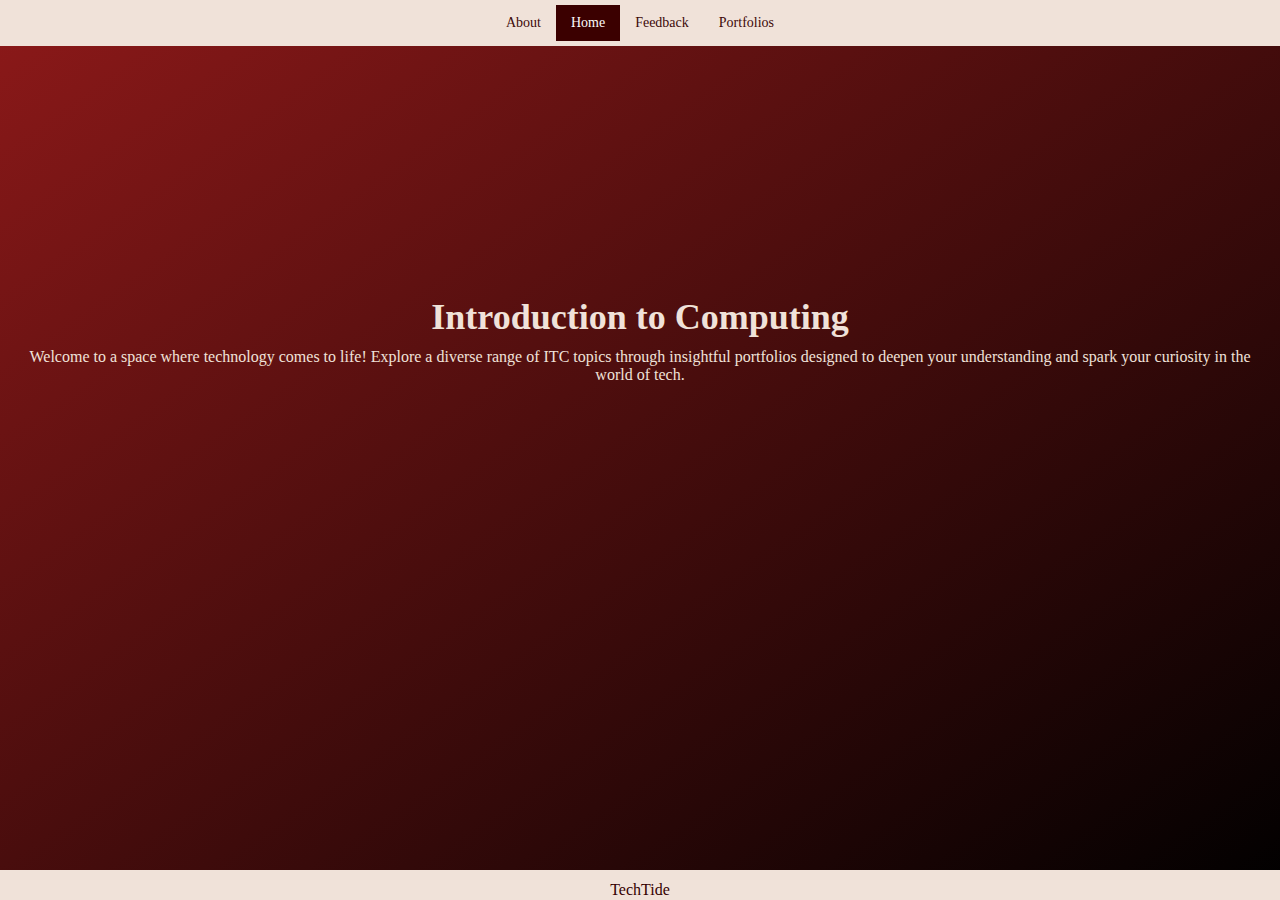
<file: index.html/index.html>
<!DOCTYPE html>
<html lang="en">
<head>
  <meta charset="UTF-8">
  <meta name="viewport" content="width=device-width, initial-scale=1.0">
  <title>Home</title>
  <link rel="stylesheet" href="https://cdnjs.cloudflare.com/ajax/libs/font-awesome/6.7.1/css/all.min.css" integrity="sha512-5Hs3dF2AEPkpNAR7UiOHba+lRSJNeM2ECkwxUIxC1Q/FLycGTbNapWXB4tP889k5T5Ju8fs4b1P5z/iB4nMfSQ==" crossorigin="anonymous" referrerpolicy="no-referrer" />
  <link rel="stylesheet" type="text/css" href="style.css">
</head>
<div class="footer">
  <p1>TechTide</p1>
</div>
<body>

<body>
  <div class="topnav">
    <a href="about.html">About</a>
    <a href="index.html" class="active">Home</a>
    <a href="Feedback.html">Feedback</a>
    <a href="portfolios.html">Portfolios</a>
  </div>

  <div class="main-content">
    <div class="header">
      <h1>Introduction to Computing</h1>
      <p>Welcome to a space where technology comes to life! Explore a diverse range of ITC topics through insightful portfolios designed to deepen your understanding and spark your curiosity in the world of tech.</p>
    </div>
  </div>


  </div>
</body>
</html>
</file>
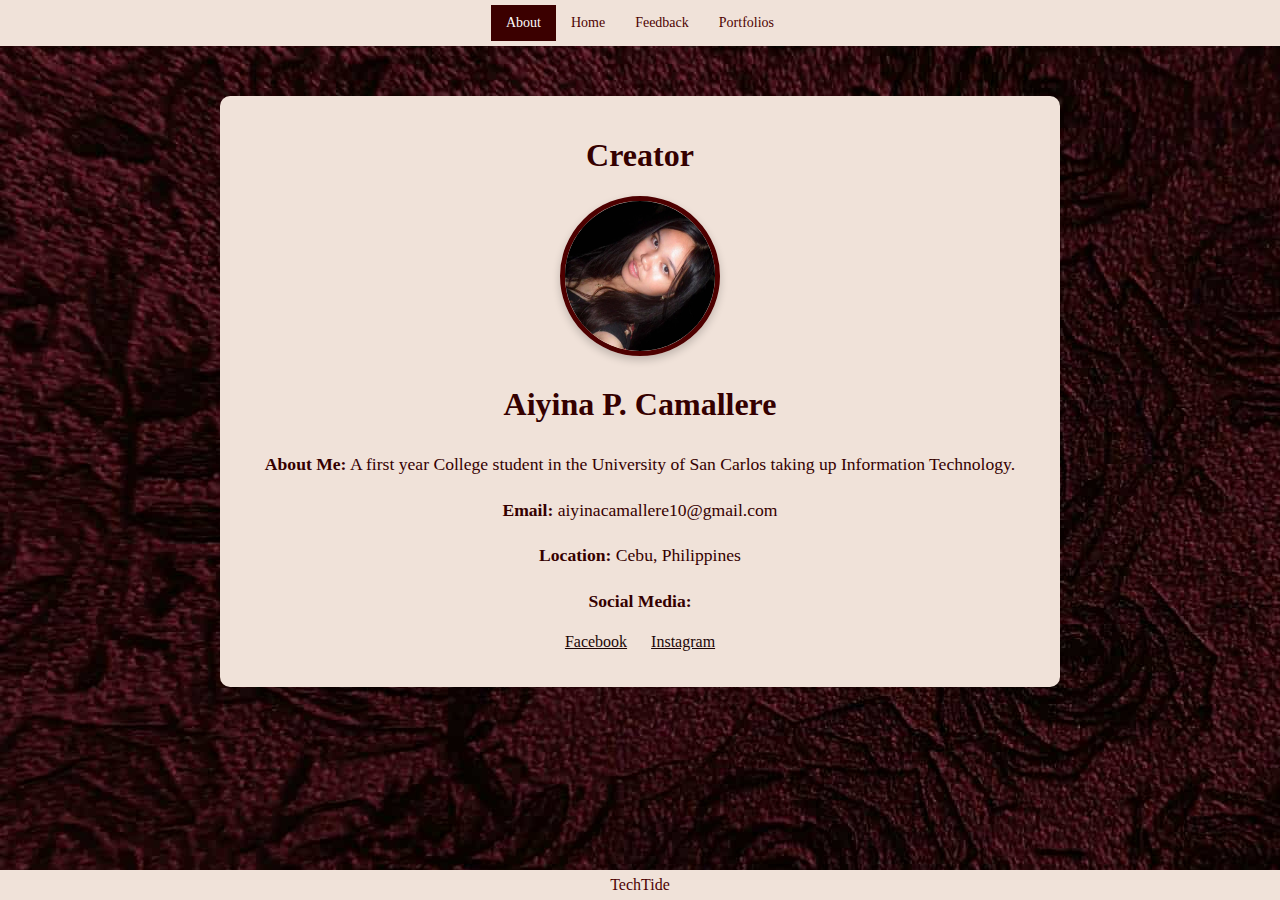
<file: index.html/About.html>
<!DOCTYPE html>
<html lang="en">
<head>
    <meta charset="UTF-8">
    <meta name="viewport" content="width=device-width, initial-scale=1.0">
    <title>About Me</title>
    <link rel="stylesheet" href="about.css">
</head>
<div class="topnav">
   <a href="about.html"class="active">About</a>
   <a href="index.html" >Home</a>
   <a href="Feedback.html">Feedback</a>
   <a href="portfolios.html">Portfolios</a>
 </div>
 <div class="footer">
   <p>TechTide</p>
 </div>
<body>
<body>
    <div class="about-container">
      <h1>Creator</h1>
        <div class="profile-photo">
            <img src="images/pic.jpg" alt="Your Name">
        </div>
        <div class="personal-details">
            <h2>Aiyina P. Camallere</h2>
            <p><strong>About Me:</strong> A first year College student in the University of San Carlos taking up Information Technology.</p>
            <p><strong>Email:</strong> aiyinacamallere10@gmail.com</p>
            <p><strong>Location:</strong> Cebu, Philippines</p>
            <p><strong>Social Media:</strong></p>
            <ul>
                <li><a href="https://www.facebook.com/aiyina.camallere.2024?" target="_blank">Facebook</a></li>
                <li><a href="https://l.facebook.com/l.php?u=https%3A%2F%2Fwww.instagram.com%2Fai_yina%2Fprofilecard%2F%3Figsh%3DMTY1N2NqcDR5aHdrZQ%253D%253D%26fbclid%3DIwZXh0bgNhZW0CMTAAAR2XlNVl4Vbpmm59qGIHxsu1a4rlyVPrApivovMjgoEJX5FBKLhjksmLaWg_aem_yRRYVjGOwoGTynNt9DRZhA&h=AT3gWrRBreQpnOW8_fVB7q8u6uqOYtuxcnCK3lMR3O2YCvc5myP27TYnfxpjUsOAkx2ki5VejI-kiCpIO60nN6J7ADbWjlb-bhLQpjnrRpXcCC49f6kzdAWPuse3h5eusUGW9RWkOXgcb9Y" target="_blank">Instagram</a></li>
            </ul>
        </div>
    </div>
</body>
</html>
</file>
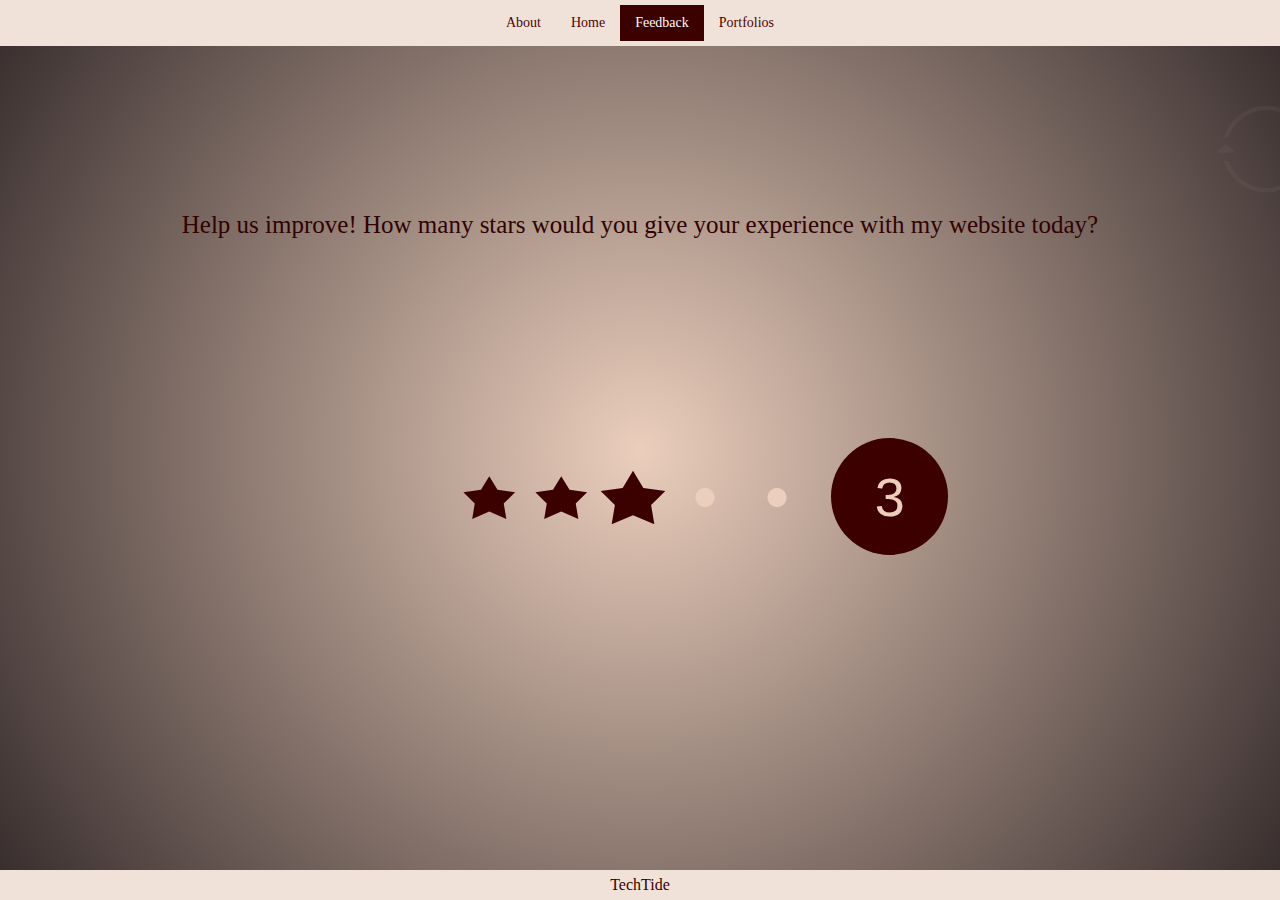
<file: index.html/Feedback.html>
<!DOCTYPE html>
<html lang="en">
<head>
    <meta charset="UTF-8">
    <meta http-equiv="X-UA-Compatible" content="IE=edge">
    <meta name="viewport" content="width=device-width, initial-scale=1.0">
    <title>Star Rating</title>
    <link rel="stylesheet" href="feedback.css">
</head>
<div class="footer">
    <p1>TechTide</p1>
  </div>
  <body>
  
  <body>
    <div class="topnav">
      <a href="about.html">About</a>
      <a href="index.html" >Home</a>
      <a href="Feedback.html"class="active">Feedback</a>
      <a href="portfolios.html">Portfolios</a>
    </div>
    <h1>Help us improve! How many stars would you give your experience with my website today?</h1>
<body>
  <div class="star-rating">
    <div class="stars">
      <label class="number"><input type="radio" name="rating" value="0"></label>
      <label class="star"><input type="radio" name="rating" value="1"></label>
      <label class="star"><input type="radio" name="rating" value="2"></label>
      <label class="star"><input type="radio" name="rating" value="3" checked></label>
      <label class="star"><input type="radio" name="rating" value="4"></label>
      <label class="star"><input type="radio" name="rating" value="5"></label>
      <div class="number-rating"></div>
    </div>
  </div>
</body>
</html>
</file>
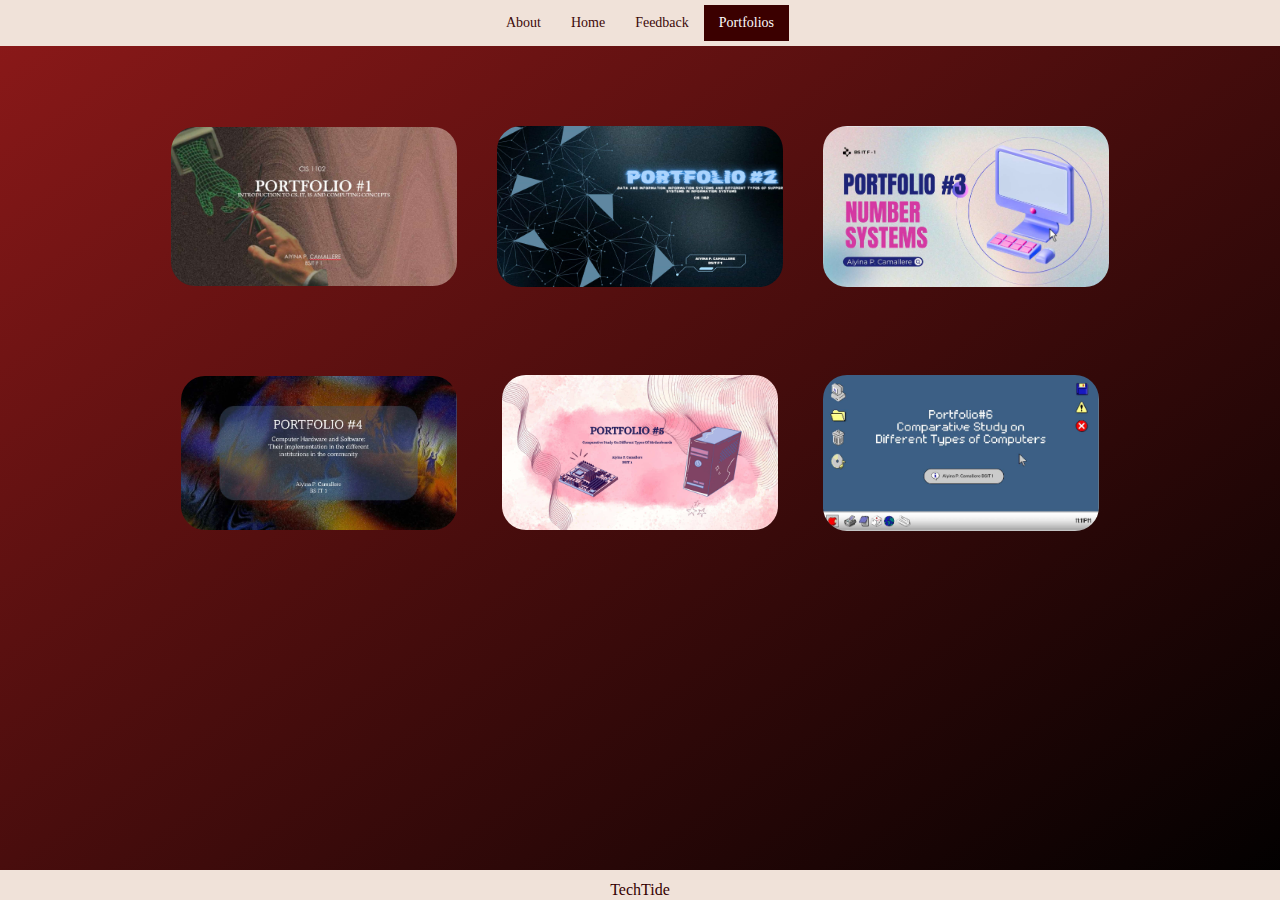
<file: index.html/portfolios.html>
<!DOCTYPE html>
<html lang="en">
<head>
   <title>About Sidebar</title>
   <link rel="stylesheet" href="https://cdnjs.cloudflare.com/ajax/libs/font-awesome/6.7.1/css/all.min.css" integrity="sha512-5Hs3dF2AEPkpNAR7UiOHba+lRSJNeM2ECkwxUIxC1Q/FLycGTbNapWXB4tP889k5T5Ju8fs4b1P5z/iB4nMfSQ==" crossorigin="anonymous" referrerpolicy="no-referrer" />
   <link rel="stylesheet" type="text/css" href="style.css">
</head>
<body>
  <div class="topnav">
    <a href="about.html">About</a>
    <a href="index.html" >Home</a>
    <a href="Feedback.html">Feedback</a>
    <a href="portfolios.html"class="active">Portfolios</a>
  </div>
 <div class="container">
    <div class="card__container"></div>
    <article class="card__article">
      <img src="images/port1.jpg" alt="image" class="card__img">

      <div class="card__data">
          <h2 class="card__title">Introduction to CS,IT,IS and Computing Concepts</h2>
          <a href="presentation.html" class="card__button">Read More</a>
      </div>
    </article>


    <article class="card__article">
      <img src="images/port2.jpg" alt="image" class="card__img">

      <div class="card__data">
          <h2 class="card__title">Data and Information, Information Systems and different Types of Support Systems in Information Systems</h2>
          <a href="presentation2.html" class="card__button">Read More</a>
      </div>
    </article>

  <article class="card__article">
      <img src="images/port3.jpg" alt="image" class="card__img">

      <div class="card__data">
          <h2 class="card__title">Number Systems</h2>
          <a href="presentation3.html" class="card__button">Read More</a>
      </div>
    </article>


<div class="container2">
 <article class="card__article">
      <img src="images/port4.jpg" alt="image" class="card__img">

      <div class="card__data">
          <h2 class="card__title">Computer Hardware and Software: Their Implementations in the different institutions in the community</h2>
          <a href="presentation4.html" class="card__button">Read More</a>
      </div>
    </article>

 <article class="card__article">
      <img src="images/port5.jpg" alt="image" class="card__img">

      <div class="card__data">
          <h2 class="card__title">Comparative Study of Different Types of Motherboards</h2>
          <a href="presentation.html5" class="card__button">Read More</a>
      </div>
    </article>

 <article class="card__article">
      <img src="images/port6.jpg" alt="image" class="card__img">

      <div class="card__data">
          <h2 class="card__title">Comparative Study on Different Types of Computers</h2>
          <a href="presentation.html6" class="card__button">Read More</a>
      </div>
    </article>

    <div class="footer">
      <p1>TechTide</p1>
    </div>
</file>
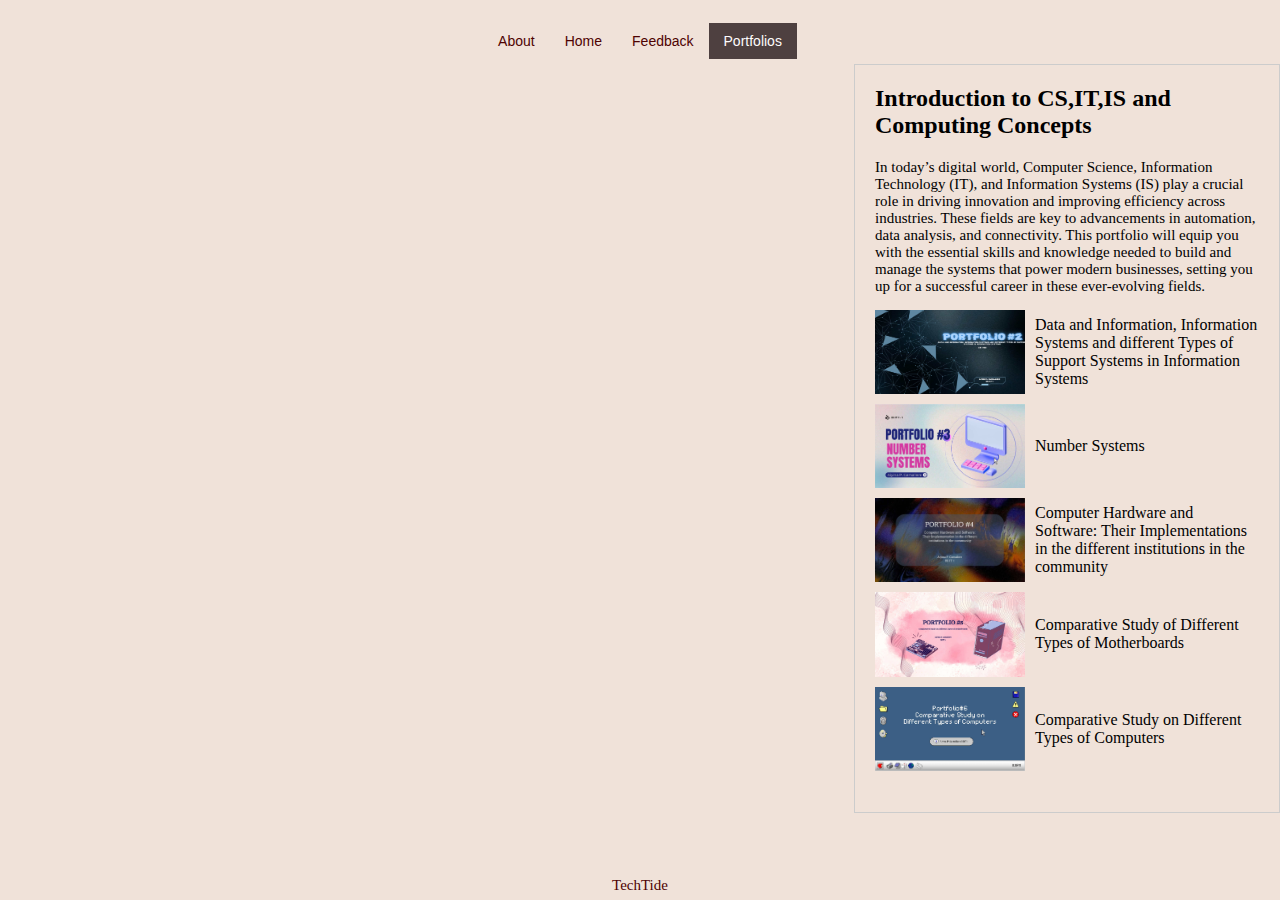
<file: index.html/presentation.html>
<!DOCTYPE html>
<html lang="en">
<head>
    <title>CSS Website Layout</title>
    <meta charset="utf-8">
    <meta name="viewport" content="width=device-width, initial-scale=1">
    <link rel="stylesheet" href="presentation.css"> 
</head>
​<div class="footer">
    <p>TechTide</p>
  </div>
<body>
    <div class="topnav">
        <a href="about.html">About</a>
        <a href="index.html">Home</a>
        <a href="Feedback.html">Feedback</a>
        <a href="portfolios.html" class="active">Portfolios</a>
    </div>
    

    <div class="row">
        <div class="container">
            <iframe src="https://docs.google.com/presentation/d/e/2PACX-1vRsT3tOLqp0QDCvjqCtIZ2y3ENWzrZH7uC4LjhplNfAxl6nVpIEbfEuPLGGnuT7nA/embed?start=true&loop=false&delayms=3000" frameborder="0" width="1280" height="749" allowfullscreen="true" mozallowfullscreen="true" webkitallowfullscreen="true"></iframe>    
            <div class="column side">
                <h2>Introduction to CS,IT,IS and Computing Concepts</h2>
                <p>In today’s digital world, Computer Science, Information Technology (IT), and Information Systems (IS) play a crucial role in driving innovation and improving efficiency across industries. These fields are key to advancements in automation, data analysis, and connectivity. This portfolio will equip you with the essential skills and knowledge needed to build and manage the systems that power modern businesses, setting you up for a successful career in these ever-evolving fields.</p>

                <div class="portfolio-item">
                    <img src="images/port2.jpg" alt="Portfolio 2" class="portfolio-img">
                    <a href="presentation2.html" class="card__button">Data and Information, Information Systems and different Types of Support Systems in Information Systems</a>
                </div>
                <div class="portfolio-item">
                    <img src="images/port3.jpg" alt="Portfolio 2" class="portfolio-img">
                    <a href="presentation3.html" class="card__button">Number Systems</a>
                </div>
                <div class="portfolio-item">
                    <img src="images/port4.jpg" alt="Portfolio 3" class="portfolio-img">
                    <a href="presentation4.html" class="card__button">Computer Hardware and Software: Their Implementations in the different institutions in the community</a>
                </div>
                <div class="portfolio-item">
                    <img src="images/port5.jpg" alt="Portfolio 4" class="portfolio-img">
                    <a href="presentation5.html" class="card__button">Comparative Study of Different Types of Motherboards</a>
                </div>
                <div class="portfolio-item">
                    <img src="images/port6.jpg" alt="Portfolio 4" class="portfolio-img">
                    <a href="presentation6.html" class="card__button">Comparative Study on Different Types of Computers</a>
                </div>
                
            </div>
        </div>
    </div>
</body>
</html>
</file>
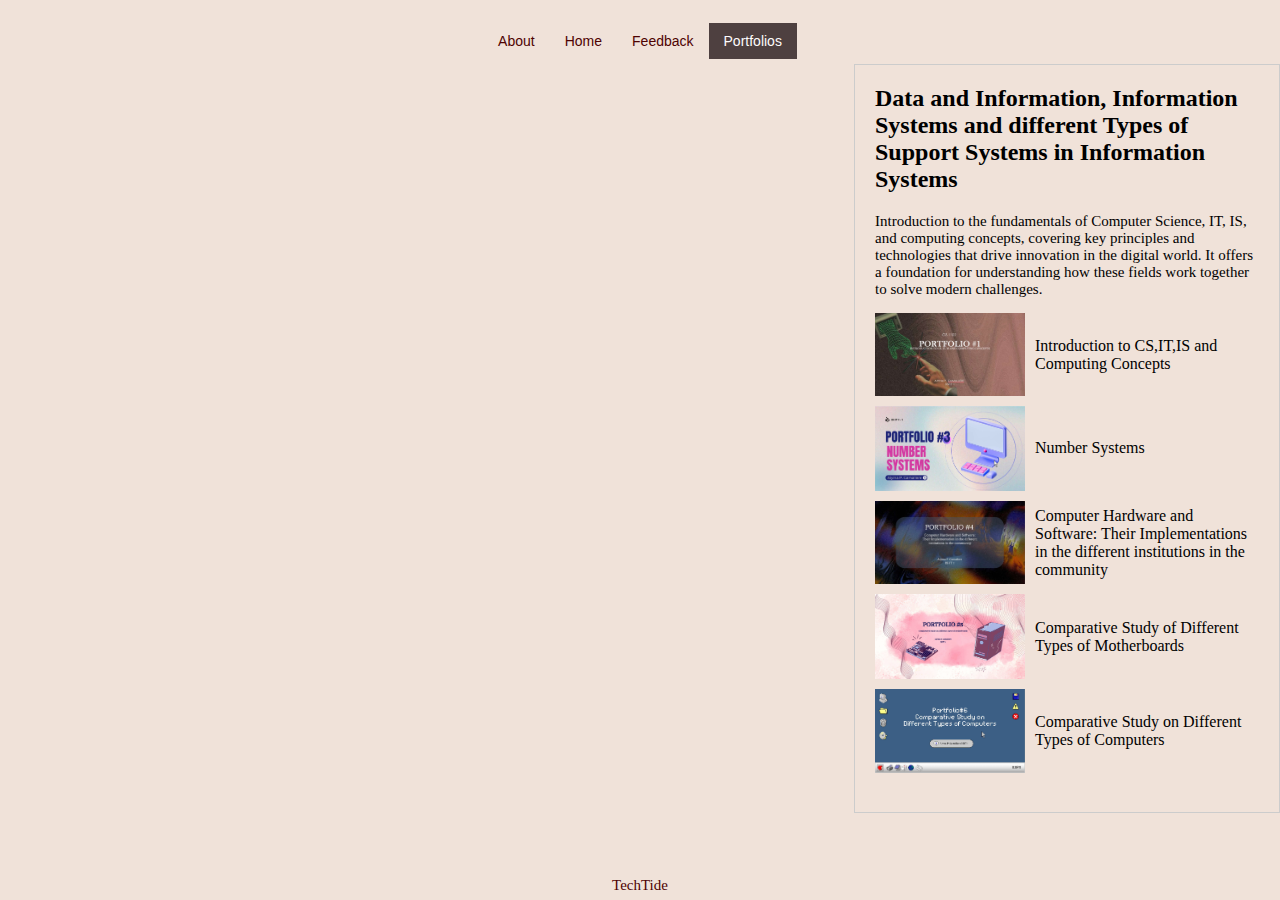
<file: index.html/presentation2.html>
<!DOCTYPE html>
<html lang="en">
<head>
    <title>CSS Website Layout</title>
    <meta charset="utf-8">
    <meta name="viewport" content="width=device-width, initial-scale=1">
    <link rel="stylesheet" href="presentation.css"> 
</head>
​<div class="footer">
    <p>TechTide</p>
  </div>
<body>
    <div class="topnav">
        <a href="about.html">About</a>
        <a href="index.html">Home</a>
        <a href="Feedback.html">Feedback</a>
        <a href="portfolios.html" class="active">Portfolios</a>
    </div>

    <div class="row">
        <div class="container">
            <iframe src="https://docs.google.com/presentation/d/e/2PACX-1vRf6iRISkjmp9Ooq5XeixBNwxTBnRunWSFZbmizYvscDLguohibbttQc7pe-JX0PQ/embed?start=true&loop=false&delayms=3000" frameborder="0" width="1280" height="749" allowfullscreen="true" mozallowfullscreen="true" webkitallowfullscreen="true"></iframe>
            <div class="column side">
                <h2>Data and Information, Information Systems and different Types of Support Systems in Information Systems</h2>
                <p>Introduction to the fundamentals of Computer Science, IT, IS, and computing concepts, covering key principles and technologies that drive innovation in the digital world. It offers a foundation for understanding how these fields work together to solve modern challenges.</p>
                
                <div class="portfolio-item">
                    <img src="images/port1.jpg" alt="Portfolio 1" class="portfolio-img">
                    <a href="presentation.html" class="card__button">Introduction to CS,IT,IS and Computing Concepts</a>
                </div>
                <div class="portfolio-item">
                    <img src="images/port3.jpg" alt="Portfolio 3" class="portfolio-img">
                    <a href="presentation3.html" class="card__button">Number Systems</a>
                </div>
                <div class="portfolio-item">
                    <img src="images/port4.jpg" alt="Portfolio 4" class="portfolio-img">
                    <a href="presentation4.html" class="card__button">Computer Hardware and Software: Their Implementations in the different institutions in the community</a>
                </div>
                <div class="portfolio-item">
                    <img src="images/port5.jpg" alt="Portfolio 5" class="portfolio-img">
                    <a href="presentation5.html" class="card__button">Comparative Study of Different Types of Motherboards</a>
                </div>
                <div class="portfolio-item">
                    <img src="images/port6.jpg" alt="Portfolio 6" class="portfolio-img">
                    <a href="presentation6.html" class="card__button">Comparative Study on Different Types of Computers</a>
                </div>
                
            </div>
        </div>
    </div>
</body>
</html>
</file>
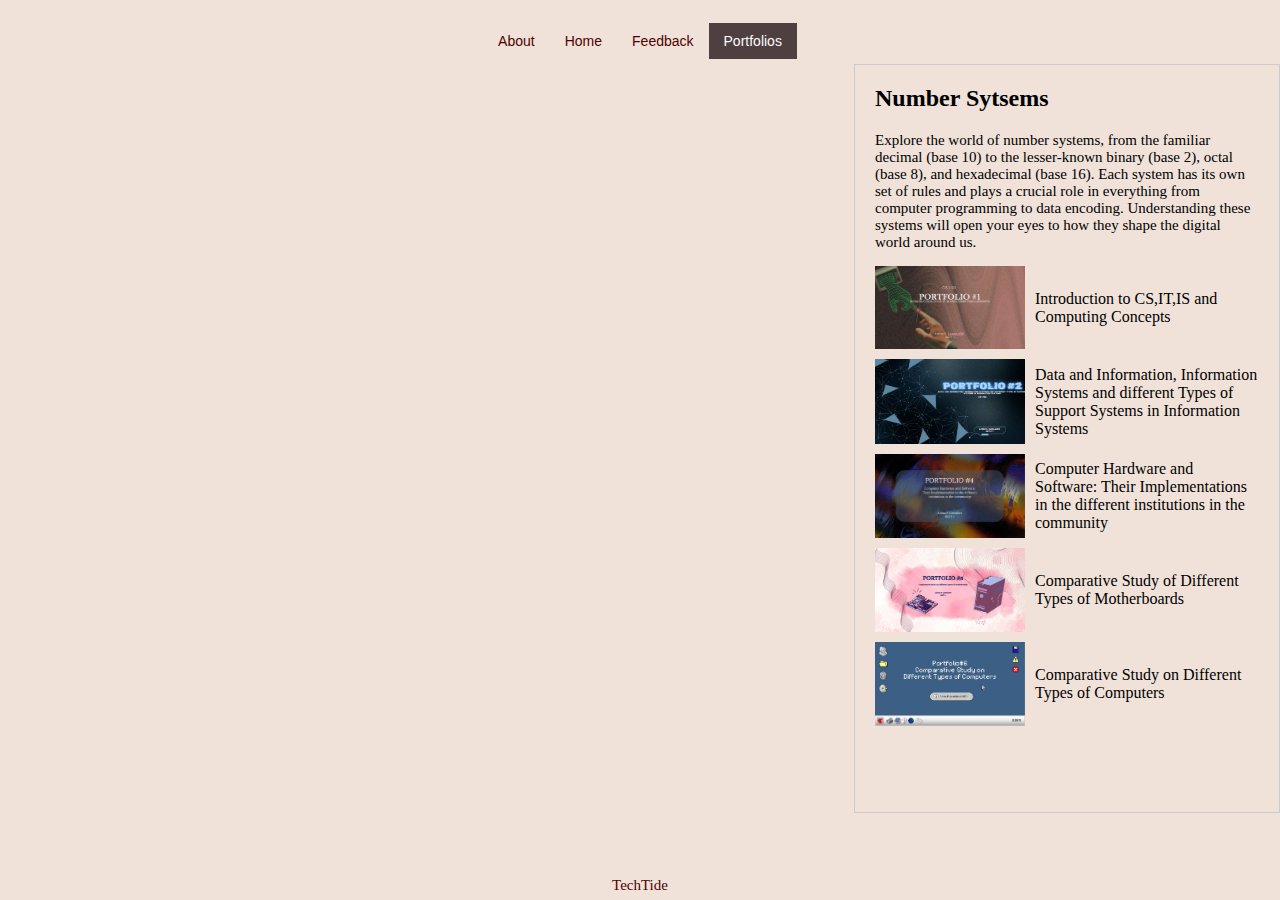
<file: index.html/presentation3.html>
<!DOCTYPE html>
<html lang="en">
<head>
    <title>CSS Website Layout</title>
    <meta charset="utf-8">
    <meta name="viewport" content="width=device-width, initial-scale=1">
    <link rel="stylesheet" href="presentation.css"> 
</head>
​<div class="footer">
    <p>TechTide</p>
  </div>
<body>
    <div class="topnav">
        <a href="about.html">About</a>
        <a href="index.html">Home</a>
        <a href="Feedback.html">Feedback</a>
        <a href="portfolios.html" class="active">Portfolios</a>
    </div>

    <div class="row">
        <div class="container">
            <iframe src="https://docs.google.com/presentation/d/e/2PACX-1vTUMmAZcnu1Xv5wvY98Q3DDAec2xEFgumr_7E0fs6GOam4NVMGKEXV_6rzPnK9T-Q/embed?start=true&loop=false&delayms=3000" frameborder="0" width="1280" height="749" allowfullscreen="true" mozallowfullscreen="true" webkitallowfullscreen="true"></iframe>
            <div class="column side">
                <h2>Number Sytsems</h2>
                <p>Explore the world of number systems, from the familiar decimal (base 10) to the lesser-known binary (base 2), octal (base 8), and hexadecimal (base 16). Each system has its own set of rules and plays a crucial role in everything from computer programming to data encoding. Understanding these systems will open your eyes to how they shape the digital world around us.</p>
                
                <div class="portfolio-item">
                    <img src="images/port1.jpg" alt="Portfolio 1" class="portfolio-img">
                    <a href="presentation.html" class="card__button">Introduction to CS,IT,IS and Computing Concepts</a>
                </div>
                <div class="portfolio-item">
                    <img src="images/port2.jpg" alt="Portfolio 3" class="portfolio-img">
                    <a href="presentation3.html" class="card__button">Data and Information, Information Systems and different Types of Support Systems in Information Systems</a>
                </div>
                <div class="portfolio-item">
                    <img src="images/port4.jpg" alt="Portfolio 4" class="portfolio-img">
                    <a href="presentation4.html" class="card__button">Computer Hardware and Software: Their Implementations in the different institutions in the community</a>
                </div>
                <div class="portfolio-item">
                    <img src="images/port5.jpg" alt="Portfolio 5" class="portfolio-img">
                    <a href="presentation5.html" class="card__button">Comparative Study of Different Types of Motherboards</a>
                </div>
                <div class="portfolio-item">
                    <img src="images/port6.jpg" alt="Portfolio 6" class="portfolio-img">
                    <a href="presentation6.html" class="card__button">Comparative Study on Different Types of Computers</a>
                </div>
                
            </div>
        </div>
    </div>
</body>
</html>
</file>
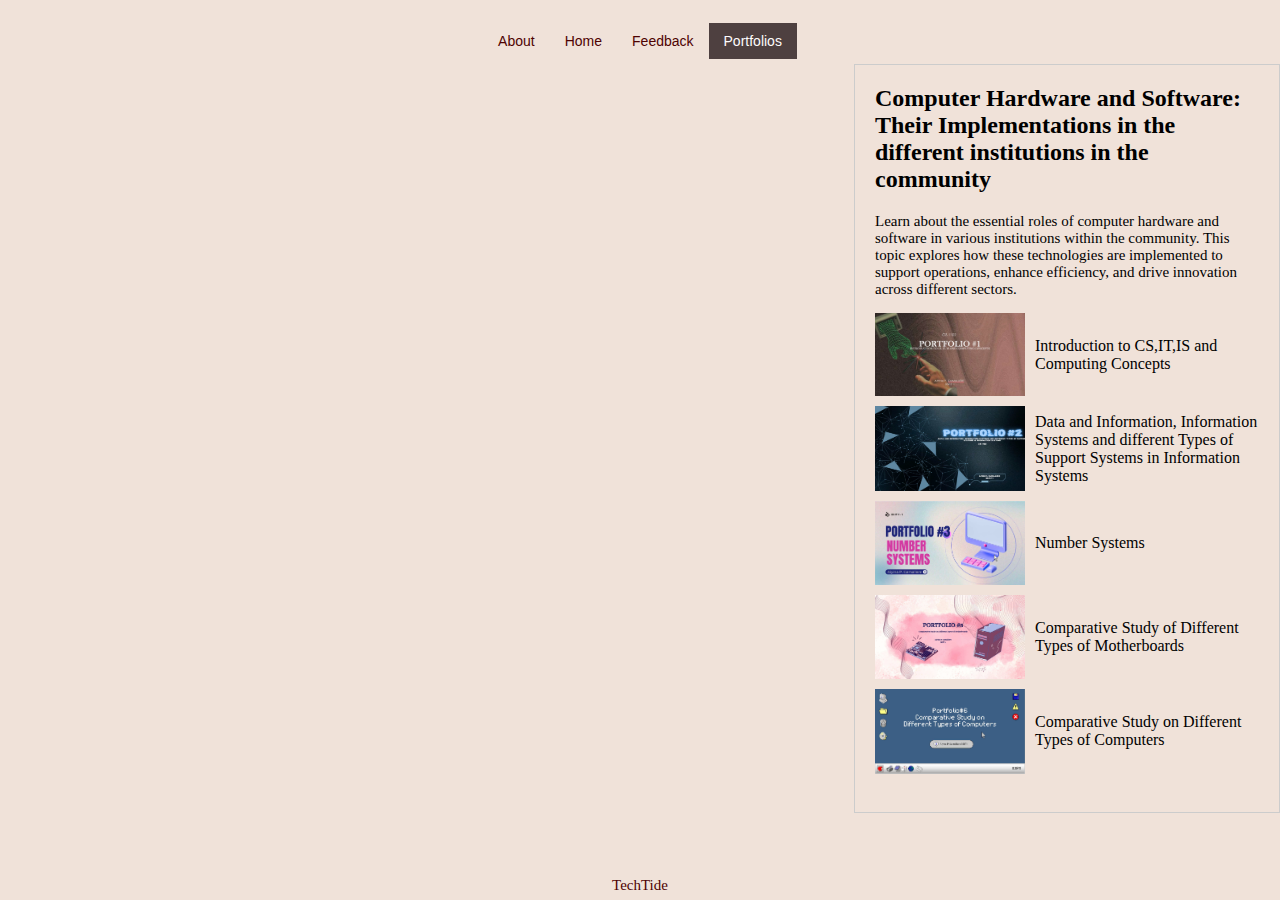
<file: index.html/presentation4.html>
<!DOCTYPE html>
<html lang="en">
<head>
    <title>CSS Website Layout</title>
    <meta charset="utf-8">
    <meta name="viewport" content="width=device-width, initial-scale=1">
    <link rel="stylesheet" href="presentation.css"> 
</head>
​<div class="footer">
    <p>TechTide</p>
  </div>
<body>
    <div class="topnav">
        <a href="about.html">About</a>
        <a href="index.html">Home</a>
        <a href="Feedback.html">Feedback</a>
        <a href="portfolios.html" class="active">Portfolios</a>
    </div>

    <div class="row">
        <div class="container">
            <iframe src="https://docs.google.com/presentation/d/e/2PACX-1vRIYonwVx3xRUIlEscWSMY4CLZuD-LQW9NnqxJTgBl8Tr54nh2WlVhAQAKcq2uXnQ/embed?start=true&loop=false&delayms=3000" frameborder="0" width="1280" height="749" allowfullscreen="true" mozallowfullscreen="true" webkitallowfullscreen="true"></iframe>
            <div class="column side">
                <h2>Computer Hardware and Software: Their Implementations in the different institutions in the community</h2>
                <p>Learn about the essential roles of computer hardware and software in various institutions within the community. This topic explores how these technologies are implemented to support operations, enhance efficiency, and drive innovation across different sectors.
                </p>
                
                <div class="portfolio-item">
                    <img src="images/port1.jpg" alt="Portfolio 1" class="portfolio-img">
                    <a href="presentation.html" class="card__button">Introduction to CS,IT,IS and Computing Concepts</a>
                </div>
                <div class="portfolio-item">
                    <img src="images/port2.jpg" alt="Portfolio 2" class="portfolio-img">
                    <a href="presentation3.html" class="card__button">Data and Information, Information Systems and different Types of Support Systems in Information Systems</a>
                </div>
                <div class="portfolio-item">
                    <img src="images/port3.jpg" alt="Portfolio 3" class="portfolio-img">
                    <a href="presentation3.html" class="card__button">Number Systems</a>
                </div>
                <div class="portfolio-item">
                    <img src="images/port5.jpg" alt="Portfolio 5" class="portfolio-img">
                    <a href="presentation5.html" class="card__button">Comparative Study of Different Types of Motherboards</a>
                </div>
                <div class="portfolio-item">
                    <img src="images/port6.jpg" alt="Portfolio 6" class="portfolio-img">
                    <a href="presentation6.html" class="card__button">Comparative Study on Different Types of Computers</a>
                </div>
                
            </div>
        </div>
    </div>
</body>
</html>
</file>
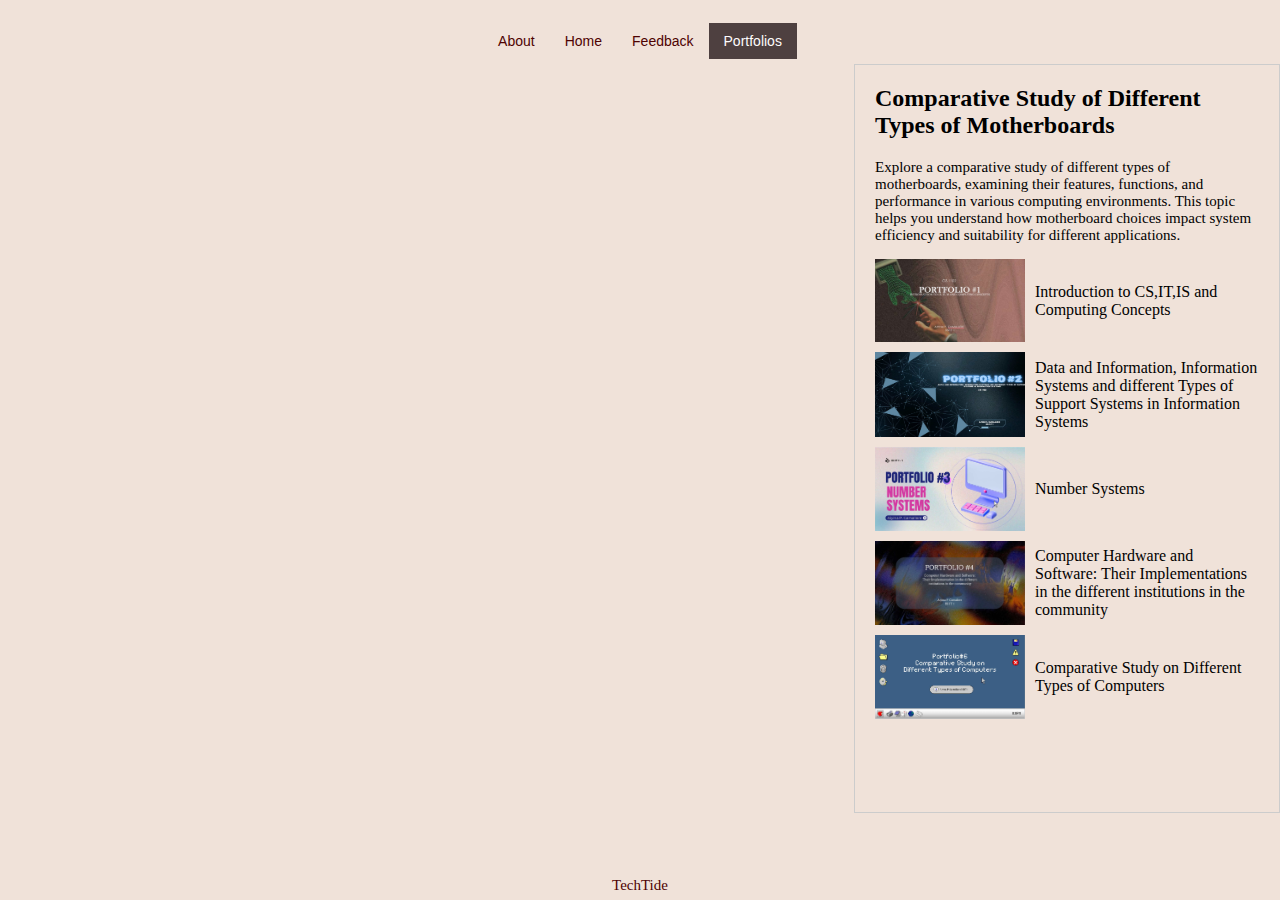
<file: index.html/presentation5.html>
<!DOCTYPE html>
<html lang="en">
<head>
    <title>CSS Website Layout</title>
    <meta charset="utf-8">
    <meta name="viewport" content="width=device-width, initial-scale=1">
    <link rel="stylesheet" href="presentation.css"> 
</head>
​<div class="footer">
    <p>TechTide</p>
  </div>
<body>
    <div class="topnav">
        <a href="about.html">About</a>
        <a href="index.html">Home</a>
        <a href="Feedback.html">Feedback</a>
        <a href="portfolios.html" class="active">Portfolios</a>
    </div>

    <div class="row">
        <div class="container">
            <iframe src="https://docs.google.com/presentation/d/e/2PACX-1vTsS4Y_MXsuxTy8UAurEBAImf9yJ6_JMT7OwTZZAhN7zsvh8AnEci0-69o3KRSXBQ/embed?start=true&loop=false&delayms=3000" frameborder="0" width="1280" height="749" allowfullscreen="true" mozallowfullscreen="true" webkitallowfullscreen="true"></iframe>
            <div class="column side">
                <h2>Comparative Study of Different Types of Motherboards</h2>
                <p>Explore a comparative study of different types of motherboards, examining their features, functions, and performance in various computing environments. This topic helps you understand how motherboard choices impact system efficiency and suitability for different applications.</p>
                
                <div class="portfolio-item">
                    <img src="images/port1.jpg" alt="Portfolio 1" class="portfolio-img">
                    <a href="presentation.html" class="card__button">Introduction to CS,IT,IS and Computing Concepts</a>
                </div>
                <div class="portfolio-item">
                    <img src="images/port2.jpg" alt="Portfolio 2" class="portfolio-img">
                    <a href="presentation3.html" class="card__button">Data and Information, Information Systems and different Types of Support Systems in Information Systems</a>
                </div>
                <div class="portfolio-item">
                    <img src="images/port3.jpg" alt="Portfolio 3" class="portfolio-img">
                    <a href="presentation3.html" class="card__button">Number Systems</a>
                </div>
                <div class="portfolio-item">
                    <img src="images/port4.jpg" alt="Portfolio 5" class="portfolio-img">
                    <a href="presentation4.html" class="card__button">Computer Hardware and Software: Their Implementations in the different institutions in the community</a>
                </div>
                <div class="portfolio-item">
                    <img src="images/port6.jpg" alt="Portfolio 6" class="portfolio-img">
                    <a href="presentation6.html" class="card__button">Comparative Study on Different Types of Computers</a>
                </div>
                
            </div>
        </div>
    </div>
</body>
</html>
</file>
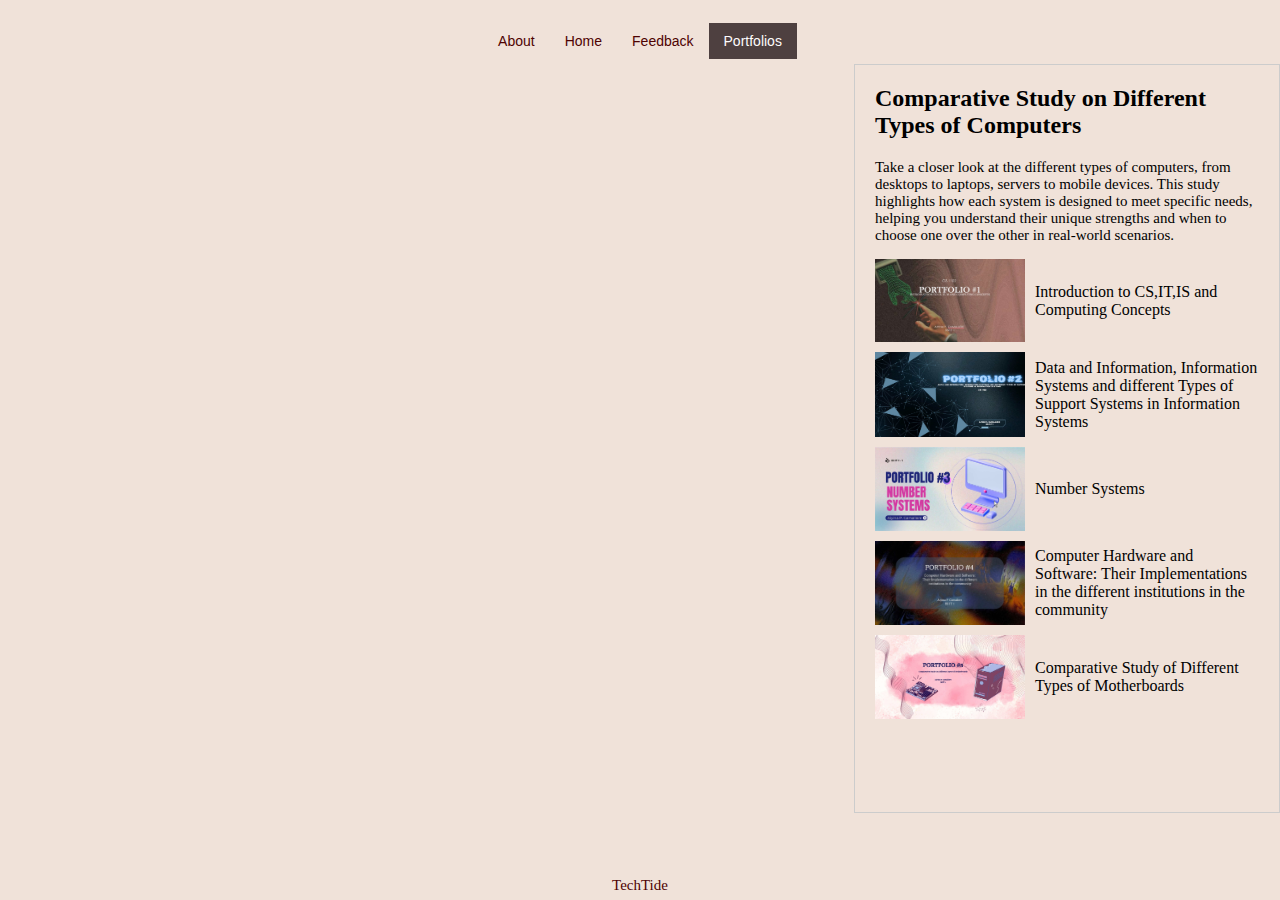
<file: index.html/presentation6.html>
<!DOCTYPE html>
<html lang="en">
<head>
    <title>CSS Website Layout</title>
    <meta charset="utf-8">
    <meta name="viewport" content="width=device-width, initial-scale=1">
    <link rel="stylesheet" href="presentation.css"> 
</head>
​<div class="footer">
    <p>TechTide</p>
  </div>
<body>
    <div class="topnav">
        <a href="about.html">About</a>
        <a href="index.html">Home</a>
        <a href="Feedback.html">Feedback</a>
        <a href="portfolios.html" class="active">Portfolios</a>
    </div>

    <div class="row">
        <div class="container">
            <iframe src="https://docs.google.com/presentation/d/e/2PACX-1vQlAM1IbBbrGUrM7NuADm6fYw3EDX5KMkB_HbBOsmcsrkH1t4ZLKAuOsragJV9C9A/embed?start=true&loop=false&delayms=3000" frameborder="0" width="1280" height="749" allowfullscreen="true" mozallowfullscreen="true" webkitallowfullscreen="true"></iframe>
            <div class="column side">
                <h2>Comparative Study on Different Types of Computers</h2>
                <p>Take a closer look at the different types of computers, from desktops to laptops, servers to mobile devices. This study highlights how each system is designed to meet specific needs, helping you understand their unique strengths and when to choose one over the other in real-world scenarios.</p>
                
                <div class="portfolio-item">
                    <img src="images/port1.jpg" alt="Portfolio 1" class="portfolio-img">
                    <a href="presentation.html" class="card__button">Introduction to CS,IT,IS and Computing Concepts</a>
                </div>
                <div class="portfolio-item">
                    <img src="images/port2.jpg" alt="Portfolio 2" class="portfolio-img">
                    <a href="presentation3.html" class="card__button">Data and Information, Information Systems and different Types of Support Systems in Information Systems</a>
                </div>
                <div class="portfolio-item">
                    <img src="images/port3.jpg" alt="Portfolio 3" class="portfolio-img">
                    <a href="presentation3.html" class="card__button">Number Systems</a>
                </div>
                <div class="portfolio-item">
                    <img src="images/port4.jpg" alt="Portfolio 5" class="portfolio-img">
                    <a href="presentation4.html" class="card__button">Computer Hardware and Software: Their Implementations in the different institutions in the community</a>
                </div>
                <div class="portfolio-item">
                    <img src="images/port5.jpg" alt="Portfolio 6" class="portfolio-img">
                    <a href="presentation5.html" class="card__button">Comparative Study of Different Types of Motherboards</a>
                </div>
                
            </div>
        </div>
    </div>
</body>
</html>
</file>
<file: index.html/style.css>
.topnav {
  background-color: #f0e2d9;
  overflow: hidden;
  display: flex;          
  justify-content: center; 
  align-items: center;    
  padding: 5px 0;  
}

.topnav a {
  color: #3d0909;
  text-align: center;
  padding: 10px 15px;
  text-decoration: none;
  font-size: 14px;
}

.topnav a:hover {
  background-color: #ffe8e8;
  color: black;
}

.topnav a.active {
  background-color: #3b0000;
  color: rgb(253, 251, 251);
}

.header {
  padding: 40px 20px;         
  text-align: center;         
  margin-top: 200px;  
  width: 100%;
  box-sizing:border-box;        
}

.header h1 {
  font-size: 36px;            
  color: #f0e2d9;               
  margin: 0; 
  margin: 10px 0 0;    
  font-style: 'Goudy Old Style';           
}


body {
  height: 200px;
  background-image: linear-gradient(to bottom right, rgb(141, 25, 25), black);
  background-size: cover;  
  background-position: center; 
  background-repeat: no-repeat;  
  height: 100vh;  
  margin: 0; 
}
p {
  font-family: 'Garamond', serif; 
  font-size: 16px;  
  font-weight: normal; 
  color: #f0e2d9; 
  margin: 10px 0 0;
}

p1{
  font-family: 'Garamond', serif; 
  font-size: 16px;  
  font-weight: normal; 
  color: #f0e2d9; 
  margin: 10px 0 0;
  text-align: center;
}

h3{
  font-family: 'Garamond', serif; 
  font-size: 16px;  
  font-weight: normal; 
  color: #f0e2d9; 
  line-height: 1.5;  
  text-align: center; 
  margin: 1rem 0; 
}

h2{
  font-family: 'Bodoni', serif; 
  font-size: 25px;  
  font-weight: normal; 
  color: #f0e2d9; 
  line-height: 1.5;  
  text-align: center; 
  margin: 1rem 0; 
}


.container {
  display: flex;
  flex-wrap: wrap;
  gap: 1.5rem; 
  padding-block: 3rem; 
  width: calc(100% - 40px); 
  position: relative;
  margin: 0 auto; 
  justify-content: center; 
}

.container2{
  display: flex;
  flex-wrap: wrap;
  gap: 1.8rem; 
  padding-block: 3rem; 
  width: calc(100% - 40px); 
  position: relative;
  margin: 0 auto; 
  justify-content: center; 
}

.card__container{
display: flex;
justify-content: center;
gap: 1.5rem;
flex-wrap: wrap;
width: 100%; 
}

.card__article{
position: relative;
overflow: hidden;
flex: 1 1 calc(25% - 1.5rem); /* Responsive sizing */
max-width: calc(25% - 1.5rem); /* Ensure it does not exceed this width */
margin: 0.5rem; /* Space around each card */
box-sizing: border-box; 
display: flex; /* Enable flexbox on the card */
flex-direction: column; /* Stack children vertically */
align-items: center; /* Center children horizontally */
justify-content: center; /* Center children vertically */
}

.card__img{
width: 100%;
height: auto;
border-radius: 1.5rem;
}

.card__data{
width: 55%;
background-color:rgb(245, 239, 226);
padding: 1.5rem 2rem;
box-shadow: 0 8px 24px hsla(0, 0%, 0%, .15);
border-radius: 1rem;
margin-top: -2rem;
position: absolute;
bottom: -5.3rem;
margin: 0 auto;
opacity: 0;
max-height:100px;
transition: opacity 0s ease-in-out;
overflow: hidden;
}

.card__title{
margin-top: -0.5rem;
font-size: 14px;
font-weight: 500;
color: rgb(0, 0, 0);
margin-bottom: 1rem;
text-align: center;
}

.card__button{
text-decoration: none;
font-size: 13px;
font-weight: 500;
color: var(--first-color);
display: block;
margin: 1rem auto;
width: fit-content;
}

.card__button:hover{
text-decoration: underline;
}

.card__article:hover .card__data{
animation: show-data 1s forwards;
opacity: 1;
transform: translateY(0);
}

.card__article:hover{
animation: remove-overflow 1s forwards;
}

@keyframes show-data{
50%{
  transform:translateY(-9rem);
}
100%{
  transform: translateY(-7rem);
}
}

@keyframes remover-overflow{
to{
  overflow: initial;
  transform: translateX(-50%) translateY(3rem);
}
}

@media screen and (max-width: 340px){
  .container{
    margin-inline: 1rem;
  }
  .card__data{
    width:100px;
    padding: 1rem;
  }
}
@media screen and (min-width: 780px){
  .container{
    grid-template-colums: repeat(2. 1fr);
    column-gap: 1.5rem;
  }
}


.footer { 
  position: fixed;
  left: 0;
  bottom: 0;
  width: 100%;
  background-color: #f0e2d9;
  color: #4e0202;
  text-align: center;
  height: 30px; 
  display: flex; 
  justify-content: center; 
  align-items: center; 
  margin: 0;  
  padding: 0; 
}

p1{
  color:#350000
}
</file>
<file: index.html/about.css>
body {
    font-family: Arial, sans-serif;
    background-image: url(images/back.jpg);
    margin: 0;
    padding: 0;
}

.topnav {
    background-color: #f0e2d9;
    overflow: hidden;
    display: flex;          
    justify-content: center; 
    align-items: center;    
    padding: 5px 0;  
    font-family: 'Goudy Old Style';  
  }
  
  .topnav a {
    color: #4e0202;
    text-align: center;
    padding: 10px 15px;
    text-decoration: none;
    font-size: 14px;
  }
  
  .topnav a:hover {
    background-color: #ffe8e8;
    color: black;
  }
  
  .topnav a.active {
    background-color: #3b0000;
    color: rgb(253, 251, 251);
  }
  

.about-container {
    max-width: 800px;
    margin: 50px auto;
    background: #f0e2d9;
    border-radius: 10px;
    box-shadow: 0 2px 10px rgba(0, 0, 0, 0.1);
    padding: 20px;
    text-align: center;
}

.profile-photo {
    margin-bottom: 20px;
}

.profile-photo img {
    width: 150px; 
    height: 150px; 
    border-radius: 50%;
    border: 5px solid #4e0000;
    box-shadow: 0 4px 8px rgba(0, 0, 0, 0.2);
}

h1, h2 {
    font-size: 2em;
    color: #350000;
    font-family: 'Goudy Old Style', serif; 
}

.personal-details p {
    font-size: 1.1em;
    color: #350000;
    line-height: 1.6;
    font-family: 'Candara'; 
}

.personal-details ul {
    list-style-type: none;
    padding: 0;
    font-family: 'Candara'; 
}

.personal-details ul li {
    display: inline;
    margin: 0 10px;
    font-family: 'Candara'; 
}

.personal-details a {
    color: #1d0606; 
    transition: color 0.3s;
    font-family: 'Candara'; 
}

.personal-details a:hover {
    color: #350000; 
}

.footer { 
    position: fixed;
    left: 0;
    bottom: 0;
    width: 100%;
    background-color: #f0e2d9;
    color: #4e0202;
    text-align: center;
    height: 30px; 
    display: flex; 
    justify-content: center; 
    align-items: center; 
    margin: 0;  
    padding: 0; 
    font-family: 'Goudy Old Style';
}
</file>
<file: index.html/feedback.css>
.topnav {
  background-color: #f0e2d9;
  overflow: hidden;
  display: flex;          
  justify-content: center; 
  align-items: center;    
  padding: 5px 0;  
}

.topnav a {
  color: #4e0202;
  text-align: center;
  padding: 10px 15px;
  text-decoration: none;
  font-size: 14px;
}

.topnav a:hover {
  background-color: #ffe8e8;
  color: black;
}

.topnav a.active {
  background-color: #3b0000;
  color: rgb(253, 251, 251);
}

h1{
  font-family: 'Garamond', serif; 
  font-size: 25px;  
  font-weight: normal; 
  color: #300200; 
  line-height: 1.5;  
  text-align: center; 
  margin: 10rem 0 1rem 0; 
  
}

:root {
  --tran: all 0.5s ease 0s;
  --dark: #ebcebc;
  --back: #ebcebc;
}

* { outline: none; }

body {
  margin: 0;
  padding: 0;
  width: 100vw;
  height: 100vh;
  overflow: hidden;
  display: flex;
  flex-direction: column;
  justify-content: center;
  background: radial-gradient( circle at 50% 50%, var(--back), #352b2b);
}


.star:hover,
.star:has(~ .star:hover),
.star:has(:checked),
.star:has(~ .star :checked) {
  --star: #3b0000;
}

.number:hover ~ .star:has(~ .star :checked),
.number:hover ~ .star:has(:checked),
.star:hover ~ .star:has(~ .star :checked),
.star:hover ~ .star:has(:checked) {
  --star:  #ebcebc;
}


.number:hover ~ .star:has(~ .star :checked):after,
.number:hover ~ .star:has(:checked):after,
.star:hover ~ .star:has(~ .star :checked):after,
.star:hover ~ .star:has(:checked):after {
  clip-path: polygon(28% 55%, 2% 41%, 30% 31%, 36% 1%, 53% 24%, 28% 55%, 35% 62%, 68% 44%, 98% 52%, 73% 68%, 75% 99%, 52% 80%, 24% 91%, 35% 62%);
}


.number:hover ~ .star:has(~ .star :checked),
.number:hover ~ .star:has(:checked),
.star:hover ~ .star:has(~ .star :checked),
.star:hover ~ .star:has(:checked) {
  background: var(--dark);
  transition: all 0.1s ease 0s;
  transition: var(--tran);
}


.star:has(:checked) {
  transform: scale(1.25);
  transition-timing-function: linear(0 0%, 0 2.27%, 0.02 4.53%, 0.04 6.8%, 0.06 9.07%, 0.1 11.33%, 0.14 13.6%, 0.25 18.15%, 0.39 22.7%, 0.56 27.25%, 0.77 31.8%, 1 36.35%, 0.89 40.9%, 0.85 43.18%, 0.81 45.45%, 0.79 47.72%, 0.77 50%, 0.75 52.27%, 0.75 54.55%, 0.75 56.82%, 0.77 59.1%, 0.79 61.38%, 0.81 63.65%, 0.85 65.93%, 0.89 68.2%, 1 72.7%, 0.97 74.98%, 0.95 77.25%, 0.94 79.53%, 0.94 81.8%, 0.94 84.08%, 0.95 86.35%, 0.97 88.63%, 1 90.9%, 0.99 93.18%, 0.98 95.45%, 0.99 97.73%, 1 100%);
}

.star-rating {
  padding: 0.5vmin 2.5vmin 1vmin 1vmin;
  border-radius: 0vmin;
  font-size: 3vmin;
  position: relative;
  flex-grow: 1; 
  display: flex; 
  justify-content: center; 
  align-items: center; 
  margin-top: -10rem;
}

.stars {
  display: flex;
}

.star {
  display: grid;
  place-items: center;
  padding: 1vmin;
  cursor: pointer;
  transition: var(--tran);
  background: radial-gradient(circle at 50% 50%,  #ebcebc 1vmin, rgba(126, 126, 126, 0) calc(1vmin + 1px) 100%);
}

.star input,
.star::before,
.star::after {
  grid-area: star;
  width: 5vmin;
  height: 5vmin;
  margin: 0 0.5vmin;
}

.star [type="radio"] {
  appearance: none;
}

.star::before,
.star::after {
  content: "";
  width: 100%;
  height: 100%;
  clip-path: polygon(50% 0%, 66% 32%, 100% 38%, 78% 64%, 83% 100%, 50% 83%, 17% 100%, 22% 64%, 0 38%, 34% 32%);
}

.star::after {
  transition: all ease-in-out 130ms;
  width: calc(100% - 0.25vmin);
  height: calc(100% - 0.25vmin);
  background: var(--star);
}



.number-rating:before {
  content: "0";
  font-family: 'Days One', sans-serif;
  display: grid;
  place-items: center;
  background: #3d0000;
  color: var(--dark);
  position: absolute;
  margin-top: -3.1vmin;
  border-radius: 50%;
  margin-left: 2vmin;
  font-size: 6vmin;
  width: 13vmin;
  height: 13vmin;
}

body:has(.star:nth-child(2) > input:checked) .star-rating .number-rating:before {
  content: "1";
}

body:has(.star:nth-child(3) > input:checked) .star-rating .number-rating:before {
  content: "2";
}

body:has(.star:nth-child(4) > input:checked) .star-rating .number-rating:before {
  content: "3";
}

body:has(.star:nth-child(5) > input:checked) .star-rating .number-rating:before {
  content: "4";
}

body:has(.star:nth-child(6) > input:checked) .star-rating .number-rating:before {
  content: "5";
}





body:has(.number:hover) .star-rating .number-rating:before {
  content: "0" !important;
}

body:has(.star:nth-child(2):hover) .star-rating .number-rating:before {
  content: "1" !important;
}

body:has(.star:nth-child(3):hover) .star-rating .number-rating:before {
  content: "2" !important;
}

body:has(.star:nth-child(4):hover) .star-rating .number-rating:before {
  content: "3" !important;
}

body:has(.star:nth-child(5):hover) .star-rating .number-rating:before {
  content: "4" !important;
}

body:has(.star:nth-child(6):hover) .star-rating .number-rating:before {
  content: "5" !important;
}



.number input {
  display: none;
}

.number {
  right: -5vmin;
  top: -1vmin;
  z-index: 1;
  height: 13vmin;
  width: 13vmin;
  position: absolute;
  cursor: pointer;
  border-radius: 100%;
}

.number:before {
  --ar: var(--dark);
  content: "";
  position: absolute;
  width: 13vmin;
  height: 13vmin;
  border-radius: 100%;
  transform: rotate(0deg);
  background:
    radial-gradient(circle at 50% 125%, #fff0 45%, var(--ar) calc(45% + 1px) 50%, #fff0 calc(50% + 1px) 100%),
    radial-gradient(circle at 50% -25%, #fff0 45%, var(--ar) calc(45% + 1px) 50%, #fff0 calc(50% + 1px) 100%),
    conic-gradient(from -45deg at 50% 60%, var(--ar) 0 25%, #fff0 0 100%),
    conic-gradient(from 135deg at 50% 40%, var(--ar) 0 25%, #fff0 0 100%);
  background-size: 100% 45%, 100% 45%, 1.75vmin 1.75vmin, 1.75vmin 1.75vmin;
  background-repeat: no-repeat;
  background-position: 0% -10%, 0% 110%, 90% 52%, 10% 46%;
  transition: var(--tran);
  opacity: 0.05;
}

.number:hover:before {
  transform: rotate(360deg);
  opacity: 1;
}
.footer { 
    position: fixed;
    left: 0;
    bottom: 0;
    width: 100%;
    background-color: #f0e2d9;
    color: #4e0202;
    text-align: center;
    height: 30px; 
    display: flex; 
    justify-content: center; 
    align-items: center; 
    margin: 0;  
    padding: 0; 
  }
  p1{
    color:#350000;
    font-family: 'Goudy Old Style';
  }
</file>
<file: index.html/presentation.css>
body {
    font-family: Arial, sans-serif;
    margin: 0;
    padding: 0;
}
body {
    background-color: #f0e2d9;
  }

.topnav {
    background-color: #f0e2d9;
    overflow: hidden;
    display: flex;          
    justify-content: center; 
    align-items: center;    
    padding: 5px 0;  
  }
  
  .topnav a {
    color: #4e0202;
    text-align: center;
    padding: 10px 15px;
    text-decoration: none;
    font-size: 14px;
  }
  
  .topnav a:hover {
    background-color: #ffe8e8;
    color: black;
  }
  
  .topnav a.active {
    background-color: #4e4040;
    color: rgb(253, 251, 251);
  }
  
.row {
    display: flex;
    margin: 0px;
}

.container {
    display: flex;
    flex: 5 10 100%; 
    width: 80%;
    margin: 10 10px;
}

.card__img {
    max-width: 100%; 
    height: auto; 
}

.column {
    flex: 1; 
    padding: 20px; 
}

.side {
    background-color: #f0e2d9; 
    border: 1px solid #ccc; 
    flex: 20 0 30%;
}

.portfolio-item {
    display: flex; 
    align-items: center; 
    margin-bottom: 10px; 
}

.portfolio-img {
    width: 150px; 
    height: auto; 
    margin-right: 10px;
}

h2 {
    margin-top: 0; 
    font-family: 'Goudy Old Style';
    font-size:20;
}
P{
    font-family: 'Candara';
    font-size: 15px;
}

.footer { 
    position: fixed;
    left: 0;
    bottom: 0;
    width: 100%;
    background-color: #f0e2d9;
    color: #4e0202;
    text-align: center;
    height: 30px; 
    display: flex; 
    justify-content: center; 
    align-items: center; 
    margin: 0;  
    padding: 0; 
  }

  .card__button {
    text-decoration: none; 
    color: black;
    font-family: 'Goudy Old Style';
    font-size: 9;
}
</file>
